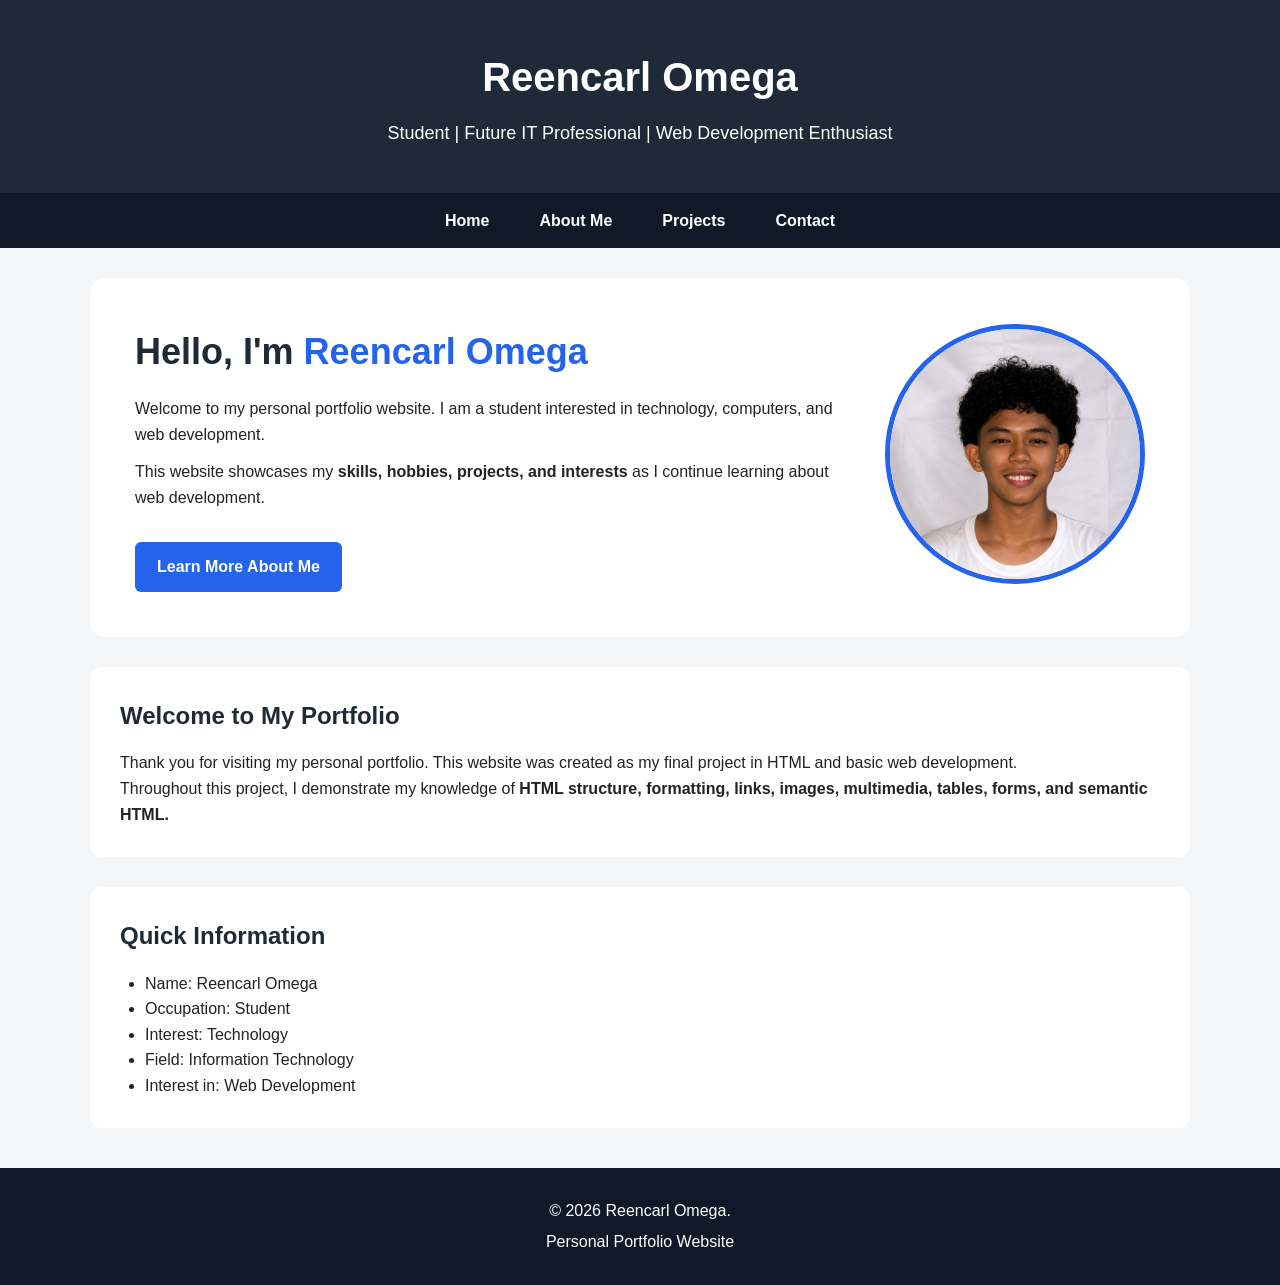
<file: index.html>
<!DOCTYPE html>
<html lang="en">

<head>
    <meta charset="UTF-8">
    <meta name="viewport" content="width=device-width, initial-scale=1.0">
    <title>Reencarl Omega | Home</title>
    <link rel="stylesheet" href="style.css">
</head>

<body>

<header>
    <div class="container">
        <h1>Reencarl Omega</h1>
        <p>Student | Future IT Professional | Web Development Enthusiast</p>
    </div>
</header>

<nav>
    <div class="container">
        <a href="index.html">Home</a>
        <a href="about.html">About Me</a>
        <a href="projects.html">Projects</a>
        <a href="contact.html">Contact</a>
    </div>
</nav>

<main>

    <section class="hero">

        <div class="hero-text">
            <h2>Hello, I'm <span>Reencarl Omega</span></h2>

            <p>
                Welcome to my personal portfolio website. I am a student
                interested in technology, computers, and web development.
            </p>

            <p>
                This website showcases my
                <strong>skills, hobbies, projects, and interests</strong>
                as I continue learning about web development.
            </p>

            <a href="about.html" class="button">
                Learn More About Me
            </a>
        </div>

        <div class="profile">
            <img src="images/profile.jpg"
                 alt="Profile picture of Reencarl Omega">
        </div>

    </section>

    <section class="welcome">

        <h2>Welcome to My Portfolio</h2>

        <p>
            Thank you for visiting my personal portfolio. This website
            was created as my final project in HTML and basic web development.
        </p>

        <p>
            Throughout this project, I demonstrate my knowledge of
            <strong>HTML structure, formatting, links, images, multimedia,
            tables, forms, and semantic HTML.</strong>
        </p>

    </section>

    <aside class="quick-info">

        <h2>Quick Information</h2>

        <ul>
            <li>Name: Reencarl Omega</li>
            <li>Occupation: Student</li>
            <li>Interest: Technology</li>
            <li>Field: Information Technology</li>
            <li>Interest in: Web Development</li>
        </ul>

    </aside>

</main>

<footer>
    <p>&copy; 2026 Reencarl Omega.</p>
    <p>Personal Portfolio Website</p>
</footer>

</body>
</html>
</file>
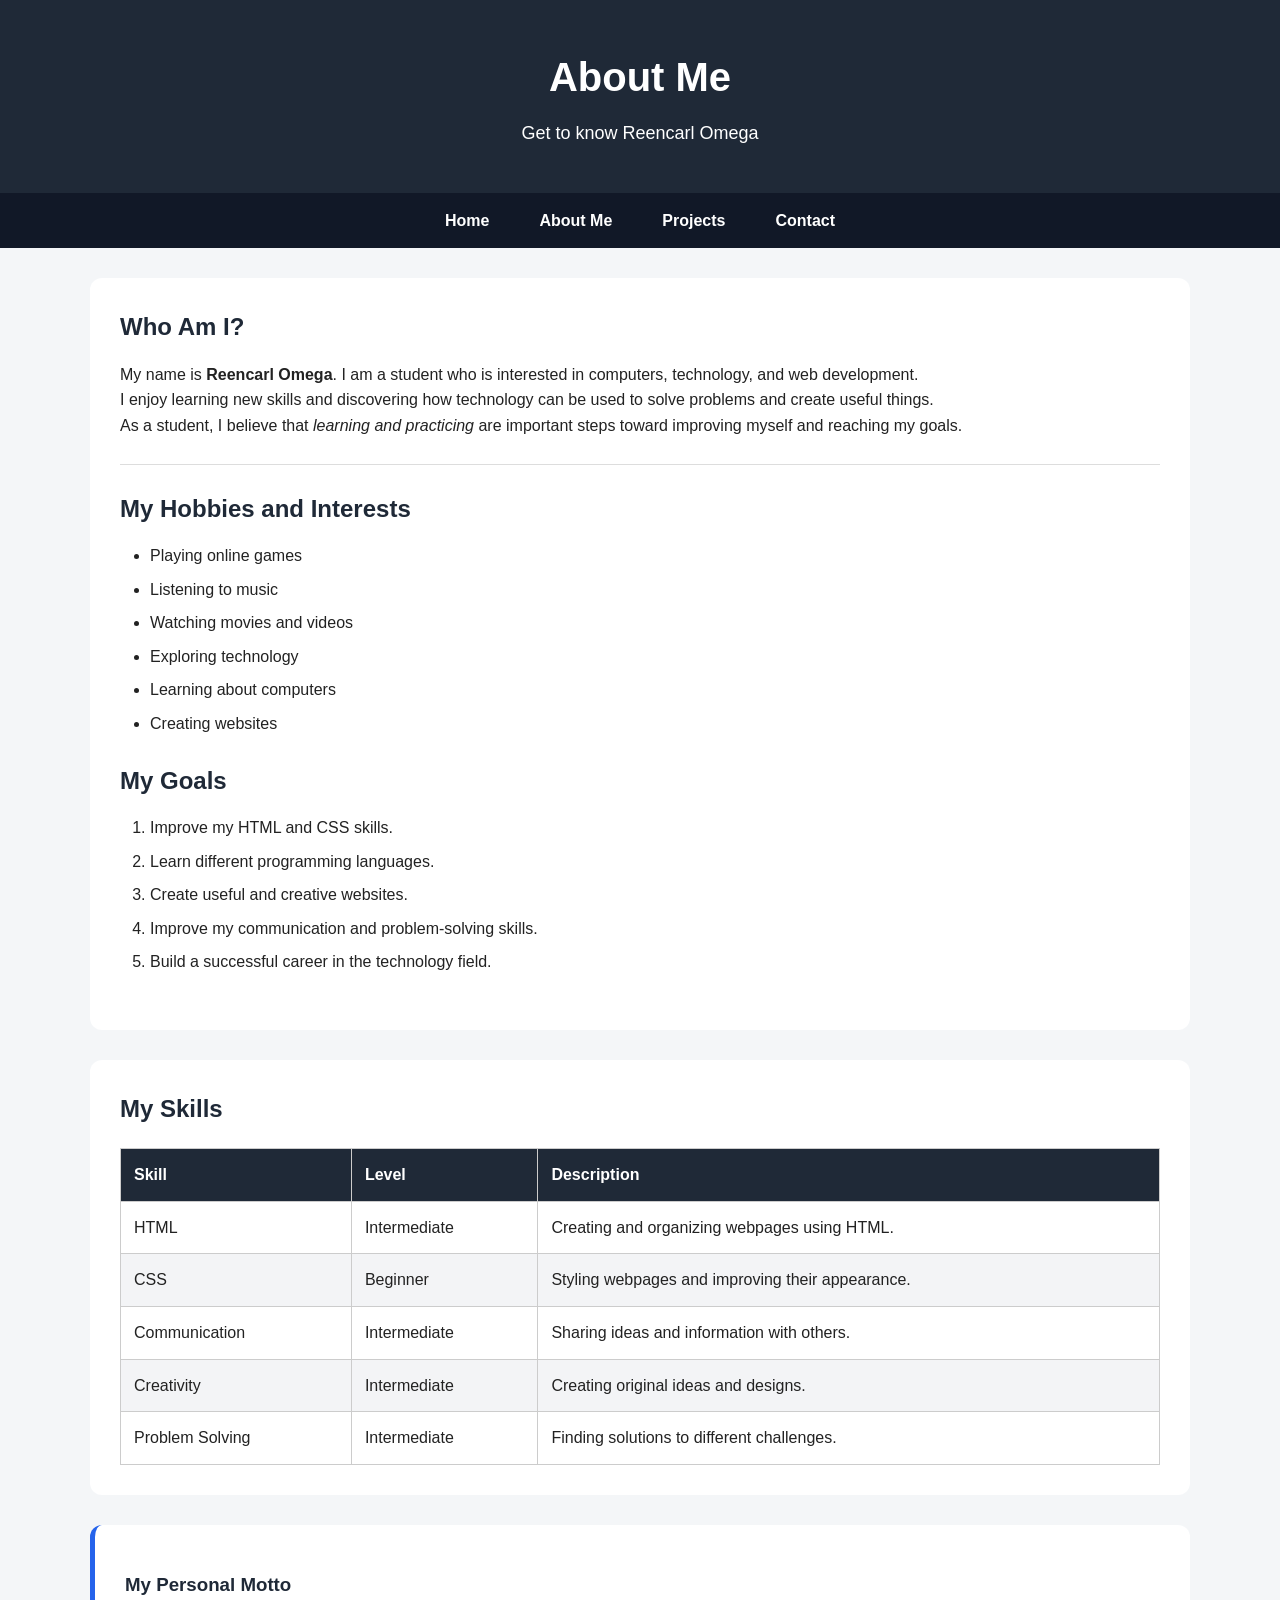
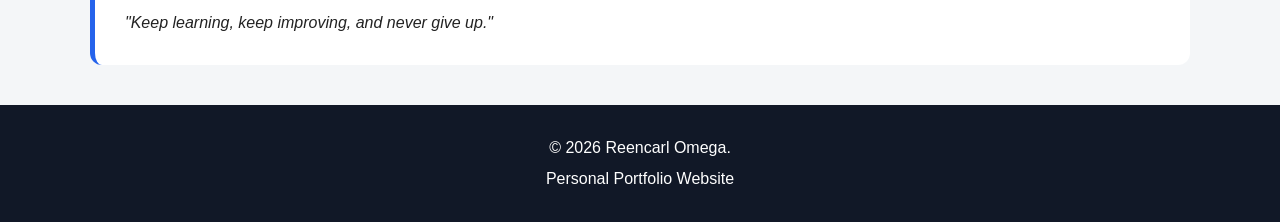
<file: about.html>
<!DOCTYPE html>
<html lang="en">

<head>
    <meta charset="UTF-8">
    <meta name="viewport" content="width=device-width, initial-scale=1.0">
    <title>Reencarl Omega | About Me</title>
    <link rel="stylesheet" href="style.css">
</head>

<body>

<header>
    <div class="container">
        <h1>About Me</h1>
        <p>Get to know Reencarl Omega</p>
    </div>
</header>

<nav>
    <div class="container">
        <a href="index.html">Home</a>
        <a href="about.html">About Me</a>
        <a href="projects.html">Projects</a>
        <a href="contact.html">Contact</a>
    </div>
</nav>

<main>

    <section class="content-section">

        <h2>Who Am I?</h2>

        <p>
            My name is <strong>Reencarl Omega</strong>.
            I am a student who is interested in computers, technology,
            and web development.
        </p>

        <p>
            I enjoy learning new skills and discovering how technology
            can be used to solve problems and create useful things.
        </p>

        <p>
            As a student, I believe that <em>learning and practicing</em>
            are important steps toward improving myself and reaching my goals.
        </p>

        <hr>

        <h2>My Hobbies and Interests</h2>

        <ul>
            <li>Playing online games</li>
            <li>Listening to music</li>
            <li>Watching movies and videos</li>
            <li>Exploring technology</li>
            <li>Learning about computers</li>
            <li>Creating websites</li>
        </ul>

        <h2>My Goals</h2>

        <ol>
            <li>Improve my HTML and CSS skills.</li>
            <li>Learn different programming languages.</li>
            <li>Create useful and creative websites.</li>
            <li>Improve my communication and problem-solving skills.</li>
            <li>Build a successful career in the technology field.</li>
        </ol>

    </section>


    <section class="content-section">

        <h2>My Skills</h2>

        <table>

            <thead>
                <tr>
                    <th>Skill</th>
                    <th>Level</th>
                    <th>Description</th>
                </tr>
            </thead>

            <tbody>

                <tr>
                    <td>HTML</td>
                    <td>Intermediate</td>
                    <td>
                        Creating and organizing webpages using HTML.
                    </td>
                </tr>

                <tr>
                    <td>CSS</td>
                    <td>Beginner</td>
                    <td>
                        Styling webpages and improving their appearance.
                    </td>
                </tr>

                <tr>
                    <td>Communication</td>
                    <td>Intermediate</td>
                    <td>
                        Sharing ideas and information with others.
                    </td>
                </tr>

                <tr>
                    <td>Creativity</td>
                    <td>Intermediate</td>
                    <td>
                        Creating original ideas and designs.
                    </td>
                </tr>

                <tr>
                    <td>Problem Solving</td>
                    <td>Intermediate</td>
                    <td>
                        Finding solutions to different challenges.
                    </td>
                </tr>

            </tbody>

        </table>

    </section>


    <aside class="tip-box">

        <h3>My Personal Motto</h3>

        <p>
            <em>
                "Keep learning, keep improving, and never give up."
            </em>
        </p>

    </aside>

</main>

<footer>
    <p>&copy; 2026 Reencarl Omega.</p>
    <p>Personal Portfolio Website</p>
</footer>

</body>
</html>
</file>
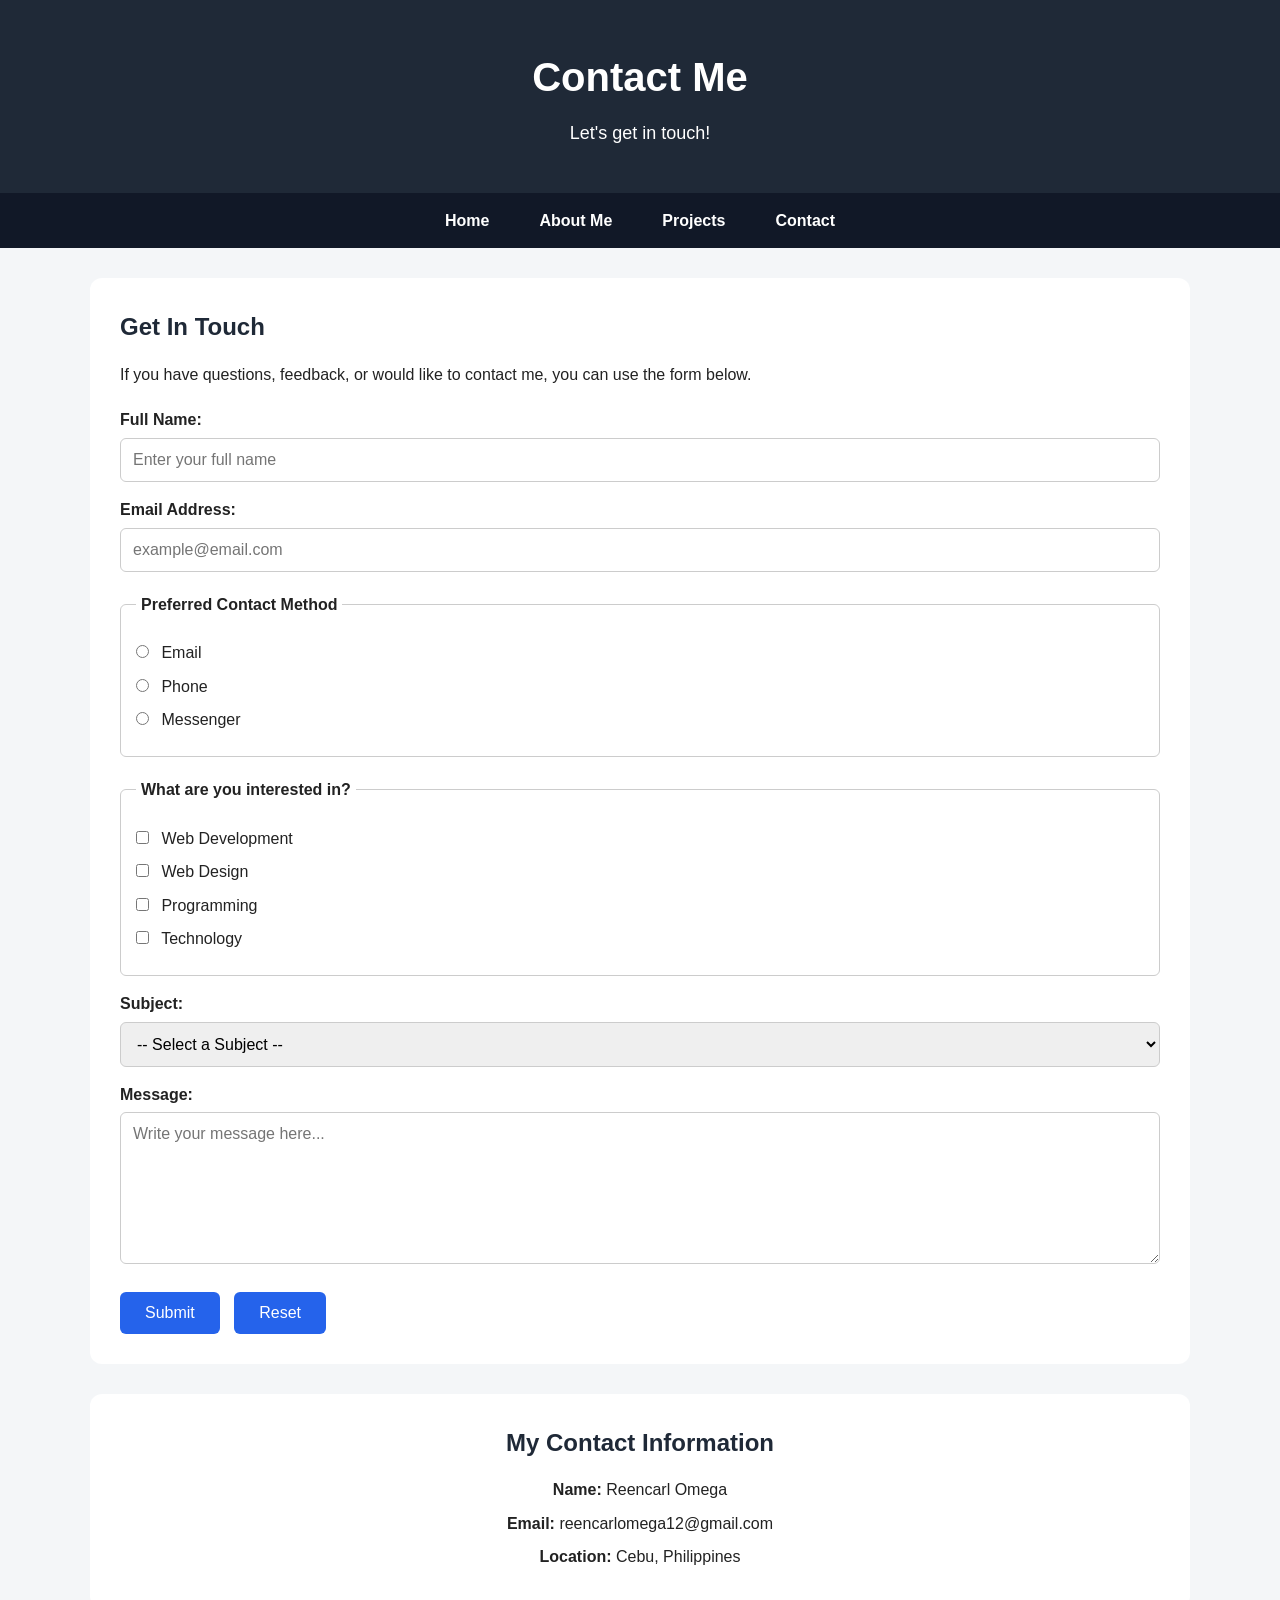
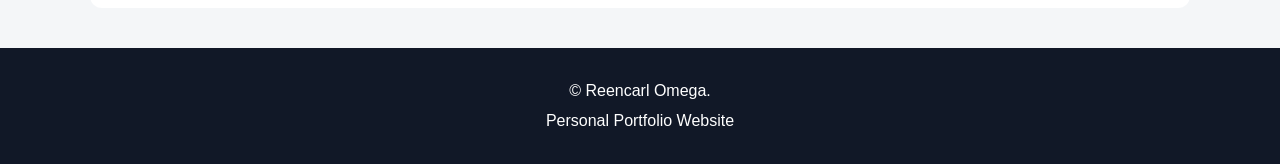
<file: contact.html>
<!DOCTYPE html>
<html lang="en">

<head>
    <meta charset="UTF-8">
    <meta name="viewport" content="width=device-width, initial-scale=1.0">
    <title>Reencarl Omega | Contact</title>
    <link rel="stylesheet" href="style.css">
</head>

<body>

<header>
    <div class="container">
        <h1>Contact Me</h1>
        <p>Let's get in touch!</p>
    </div>
</header>

<nav>
    <div class="container">
        <a href="index.html">Home</a>
        <a href="about.html">About Me</a>
        <a href="projects.html">Projects</a>
        <a href="contact.html">Contact</a>
    </div>
</nav>

<main>

    <section class="contact-section">

        <h2>Get In Touch</h2>

        <p>
            If you have questions, feedback, or would like to contact me,
            you can use the form below.
        </p>


        <form action="#" method="post">


            <label for="name">
                Full Name:
            </label>

            <input
                type="text"
                id="name"
                name="name"
                placeholder="Enter your full name"
                required
            >


            <label for="email">
                Email Address:
            </label>

            <input
                type="email"
                id="email"
                name="email"
                placeholder="example@email.com"
                required
            >


            <fieldset>

                <legend>
                    Preferred Contact Method
                </legend>

                <label>
                    <input
                        type="radio"
                        name="contact"
                        value="email"
                        required
                    >
                    Email
                </label>

                <label>
                    <input
                        type="radio"
                        name="contact"
                        value="phone"
                    >
                    Phone
                </label>

                <label>
                    <input
                        type="radio"
                        name="contact"
                        value="messenger"
                    >
                    Messenger
                </label>

            </fieldset>


            <fieldset>

                <legend>
                    What are you interested in?
                </legend>

                <label>
                    <input
                        type="checkbox"
                        name="interest"
                        value="web-development"
                    >
                    Web Development
                </label>

                <label>
                    <input
                        type="checkbox"
                        name="interest"
                        value="web-design"
                    >
                    Web Design
                </label>

                <label>
                    <input
                        type="checkbox"
                        name="interest"
                        value="programming"
                    >
                    Programming
                </label>

                <label>
                    <input
                        type="checkbox"
                        name="interest"
                        value="technology"
                    >
                    Technology
                </label>

            </fieldset>


            <label for="subject">
                Subject:
            </label>

            <select
                id="subject"
                name="subject"
                required
            >

                <option value="">
                    -- Select a Subject --
                </option>

                <option value="question">
                    General Question
                </option>

                <option value="project">
                    Project
                </option>

                <option value="feedback">
                    Feedback
                </option>

                <option value="collaboration">
                    Collaboration
                </option>

                <option value="other">
                    Other
                </option>

            </select>


            <label for="message">
                Message:
            </label>

            <textarea
                id="message"
                name="message"
                rows="7"
                placeholder="Write your message here..."
                required
            ></textarea>


            <div class="form-buttons">

                <button type="submit">
                    Submit
                </button>

                <button type="reset">
                    Reset
                </button>

            </div>

        </form>

    </section>


    <aside class="contact-info">

        <h2>My Contact Information</h2>

        <p>
            <strong>Name:</strong>
            Reencarl Omega
        </p>

        <p>
            <strong>Email:</strong>
            reencarlomega12@gmail.com
        </p>

        <p>
            <strong>Location:</strong>
            Cebu, Philippines
        </p>

    </aside>

</main>

<footer>
    <p>&copy; Reencarl Omega.</p>
    <p>Personal Portfolio Website</p>
</footer>

</body>
</html>
</file>
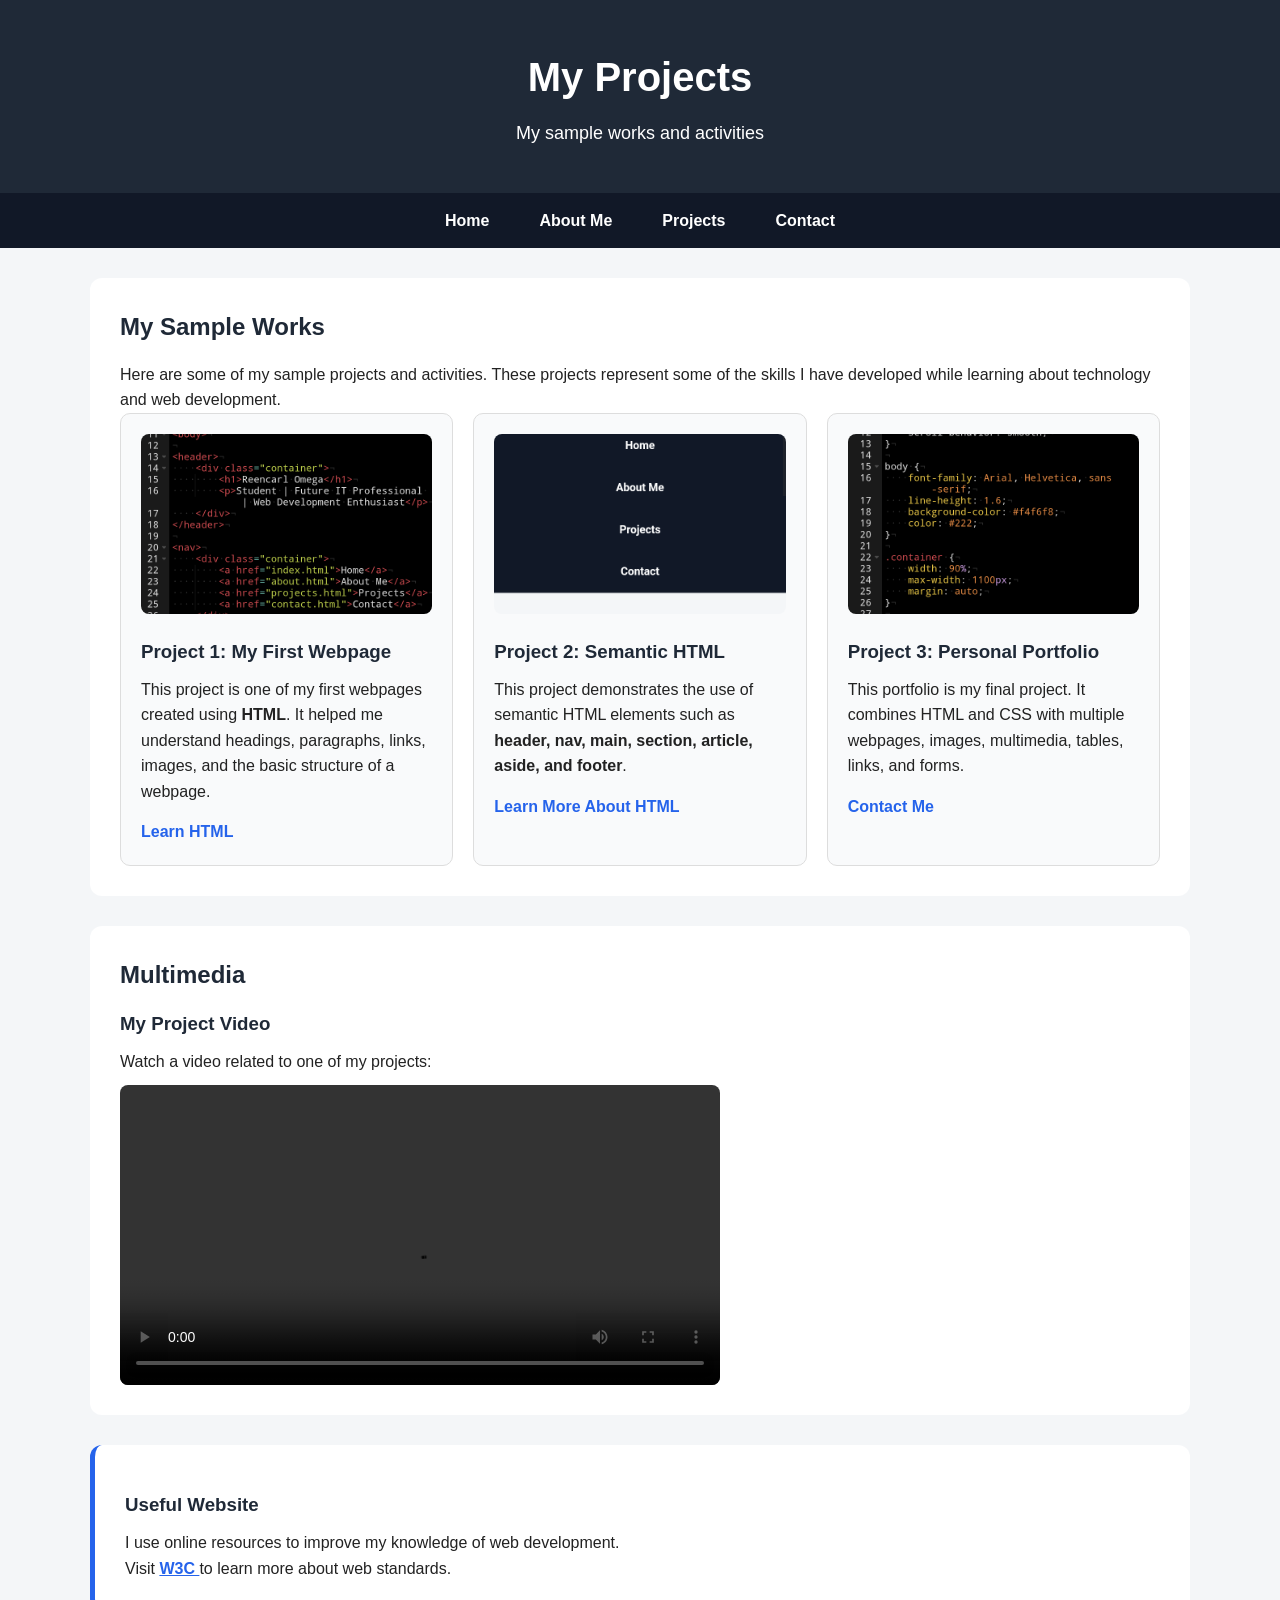
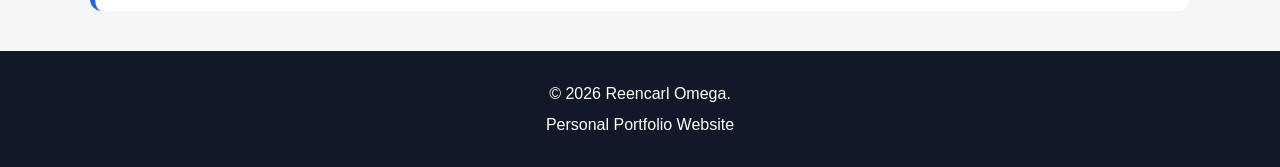
<file: projects.html>
<!DOCTYPE html>
<html lang="en">

<head>
    <meta charset="UTF-8">
    <meta name="viewport" content="width=device-width, initial-scale=1.0">
    <title>Reencarl Omega | Projects</title>
    <link rel="stylesheet" href="style.css">
</head>

<body>

<header>
    <div class="container">
        <h1>My Projects</h1>
        <p>My sample works and activities</p>
    </div>
</header>

<nav>
    <div class="container">
        <a href="index.html">Home</a>
        <a href="about.html">About Me</a>
        <a href="projects.html">Projects</a>
        <a href="contact.html">Contact</a>
    </div>
</nav>

<main>

    <section class="content-section">

        <h2>My Sample Works</h2>

        <p>
            Here are some of my sample projects and activities.
            These projects represent some of the skills I have developed
            while learning about technology and web development.
        </p>

        <div class="projects">


            <article class="project-card">

                <img src="images/project1.jpg"
                     alt="My first HTML webpage">

                <h3>Project 1: My First Webpage</h3>

                <p>
                    This project is one of my first webpages created using
                    <strong>HTML</strong>. It helped me understand headings,
                    paragraphs, links, images, and the basic structure
                    of a webpage.
                </p>

                <a href="https://www.w3schools.com/html/"
                   target="_blank">
                    Learn HTML
                </a>

            </article>


            <article class="project-card">

                <img src="images/project2.jpg"
                     alt="Semantic HTML project">

                <h3>Project 2: Semantic HTML</h3>

                <p>
                    This project demonstrates the use of semantic HTML
                    elements such as <strong>header, nav, main, section,
                    article, aside, and footer</strong>.
                </p>

                <a href="https://developer.mozilla.org/en-US/docs/Web/HTML"
                   target="_blank">
                    Learn More About HTML
                </a>

            </article>


            <article class="project-card">

                <img src="images/project3.jpg"
                     alt="Portfolio website project">

                <h3>Project 3: Personal Portfolio</h3>

                <p>
                    This portfolio is my final project. It combines HTML
                    and CSS with multiple webpages, images, multimedia,
                    tables, links, and forms.
                </p>

                <a href="contact.html">
                    Contact Me
                </a>

            </article>


        </div>

    </section>


    <section class="multimedia-section">

        <h2>Multimedia</h2>

        <h3>My Project Video</h3>

        <p>
            Watch a video related to one of my projects:
        </p>

        <video controls width="600">

            <source src="multimedia/project-video.mp4"
                    type="video/mp4">

            Your browser does not support the video element.

        </video>

    </section>


    <aside class="tip-box">

        <h3>Useful Website</h3>

        <p>
            I use online resources to improve my knowledge of
            web development.
        </p>

        <p>
            Visit
            <a href="https://www.w3.org/"
               target="_blank">
                W3C
            </a>
            to learn more about web standards.
        </p>

    </aside>

</main>

<footer>
    <p>&copy; 2026 Reencarl Omega.</p>
    <p>Personal Portfolio Website</p>
</footer>

</body>
</html>
</file>
<file: style.css>
/* =================================
   GENERAL SETTINGS
   ================================= */

* {
    margin: 0;
    padding: 0;
    box-sizing: border-box;
}

html {
    scroll-behavior: smooth;
}

body {
    font-family: Arial, Helvetica, sans-serif;
    line-height: 1.6;
    background-color: #f4f6f8;
    color: #222;
}

.container {
    width: 90%;
    max-width: 1100px;
    margin: auto;
}

h2 {
    color: #1f2937;
    margin-bottom: 15px;
}

h3 {
    color: #1f2937;
    margin-top: 15px;
    margin-bottom: 10px;
}


/* =================================
   HEADER
   ================================= */

header {
    background-color: #1f2937;
    color: white;
    text-align: center;
    padding: 45px 20px;
}

header h1 {
    font-size: 40px;
    margin-bottom: 10px;
}

header p {
    font-size: 18px;
}


/* =================================
   NAVIGATION
   ================================= */

nav {
    background-color: #111827;
}

nav .container {
    display: flex;
    justify-content: center;
    flex-wrap: wrap;
}

nav a {
    color: white;
    text-decoration: none;
    padding: 15px 25px;
    display: block;
    font-weight: bold;
}

nav a:hover {
    background-color: #374151;
}


/* =================================
   MAIN
   ================================= */

main {
    width: 90%;
    max-width: 1100px;
    margin: 30px auto;
}

section {
    margin-bottom: 30px;
}


/* =================================
   HOME PAGE
   ================================= */

.hero {
    background-color: white;
    padding: 45px;
    border-radius: 15px;

    display: flex;
    align-items: center;
    justify-content: space-between;

    gap: 40px;
}

.hero-text {
    flex: 1;
}

.hero-text h2 {
    font-size: 36px;
}

.hero-text span {
    color: #2563eb;
}

.hero-text p {
    margin-bottom: 12px;
}

.profile img {
    width: 260px;
    height: 260px;

    object-fit: cover;

    border-radius: 50%;

    border: 5px solid #2563eb;
}

.button {
    display: inline-block;

    margin-top: 20px;

    padding: 12px 22px;

    background-color: #2563eb;

    color: white;

    text-decoration: none;

    border-radius: 6px;

    font-weight: bold;
}

.button:hover {
    background-color: #1d4ed8;
}

.welcome,
.quick-info,
.content-section,
.multimedia-section,
.contact-section,
.contact-info,
.tip-box {
    background-color: white;

    padding: 30px;

    border-radius: 12px;

    margin-bottom: 30px;
}

.quick-info ul {
    margin-left: 25px;
}


/* =================================
   ABOUT PAGE
   ================================= */

.content-section ul,
.content-section ol {
    margin: 10px 0 25px 30px;
}

.content-section li {
    margin-bottom: 8px;
}

hr {
    margin: 25px 0;

    border: none;

    border-top: 1px solid #ddd;
}


/* =================================
   TABLE
   ================================= */

table {
    width: 100%;

    border-collapse: collapse;

    margin-top: 20px;
}

th,
td {
    border: 1px solid #ccc;

    padding: 13px;

    text-align: left;
}

th {
    background-color: #1f2937;

    color: white;
}

tr:nth-child(even) {
    background-color: #f3f4f6;
}


/* =================================
   PROJECTS
   ================================= */

.projects {
    display: grid;

    grid-template-columns:
        repeat(3, 1fr);

    gap: 20px;
}

.project-card {
    border: 1px solid #ddd;

    border-radius: 10px;

    padding: 20px;

    background-color: #f9fafb;
}

.project-card img {
    width: 100%;

    height: 180px;

    object-fit: cover;

    border-radius: 8px;
}

.project-card p {
    margin-bottom: 15px;
}

.project-card a {
    color: #2563eb;

    font-weight: bold;

    text-decoration: none;
}

.project-card a:hover {
    text-decoration: underline;
}


/* =================================
   MULTIMEDIA
   ================================= */

.multimedia-section audio {
    width: 100%;

    margin: 10px 0 30px;
}

.multimedia-section video {
    display: block;

    max-width: 100%;

    margin-top: 10px;

    border-radius: 8px;
}


/* =================================
   CONTACT FORM
   ================================= */

form {
    margin-top: 20px;
}

form > label {
    display: block;

    margin-top: 15px;

    margin-bottom: 5px;

    font-weight: bold;
}

input[type="text"],
input[type="email"],
select,
textarea {
    width: 100%;

    padding: 12px;

    border: 1px solid #ccc;

    border-radius: 6px;

    font-size: 16px;

    font-family: Arial, Helvetica, sans-serif;
}

textarea {
    resize: vertical;
}

fieldset {
    border: 1px solid #ccc;

    border-radius: 6px;

    padding: 15px;

    margin-top: 20px;
}

fieldset legend {
    font-weight: bold;

    padding: 0 5px;
}

fieldset label {
    display: block;

    font-weight: normal;

    margin: 8px 0;
}

input[type="radio"],
input[type="checkbox"] {
    margin-right: 8px;
}

.form-buttons {
    margin-top: 20px;
}

button {
    padding: 12px 25px;

    border: none;

    border-radius: 6px;

    cursor: pointer;

    font-size: 16px;

    margin-right: 10px;

    background-color: #2563eb;

    color: white;
}

button:hover {
    background-color: #1d4ed8;
}


/* =================================
   ASIDE
   ================================= */

.tip-box {
    border-left: 5px solid #2563eb;
}

.tip-box a {
    color: #2563eb;

    font-weight: bold;
}

.contact-info {
    text-align: center;
}

.contact-info p {
    margin: 8px;
}


/* =================================
   FOOTER
   ================================= */

footer {
    background-color: #111827;

    color: white;

    text-align: center;

    padding: 25px;

    margin-top: 40px;
}

footer p {
    margin: 5px;
}


/* =================================
   RESPONSIVE DESIGN
   ================================= */

@media (max-width: 800px) {

    .hero {
        flex-direction: column-reverse;

        text-align: center;

        padding: 30px;
    }

    .projects {
        grid-template-columns: 1fr;
    }

    nav .container {
        flex-direction: column;

        text-align: center;
    }

    nav a {
        width: 100%;
    }

    .profile img {
        width: 200px;

        height: 200px;
    }

    header h1 {
        font-size: 30px;
    }

    .hero-text h2 {
        font-size: 28px;
    }

    table {
        font-size: 14px;
    }
}
</file>
